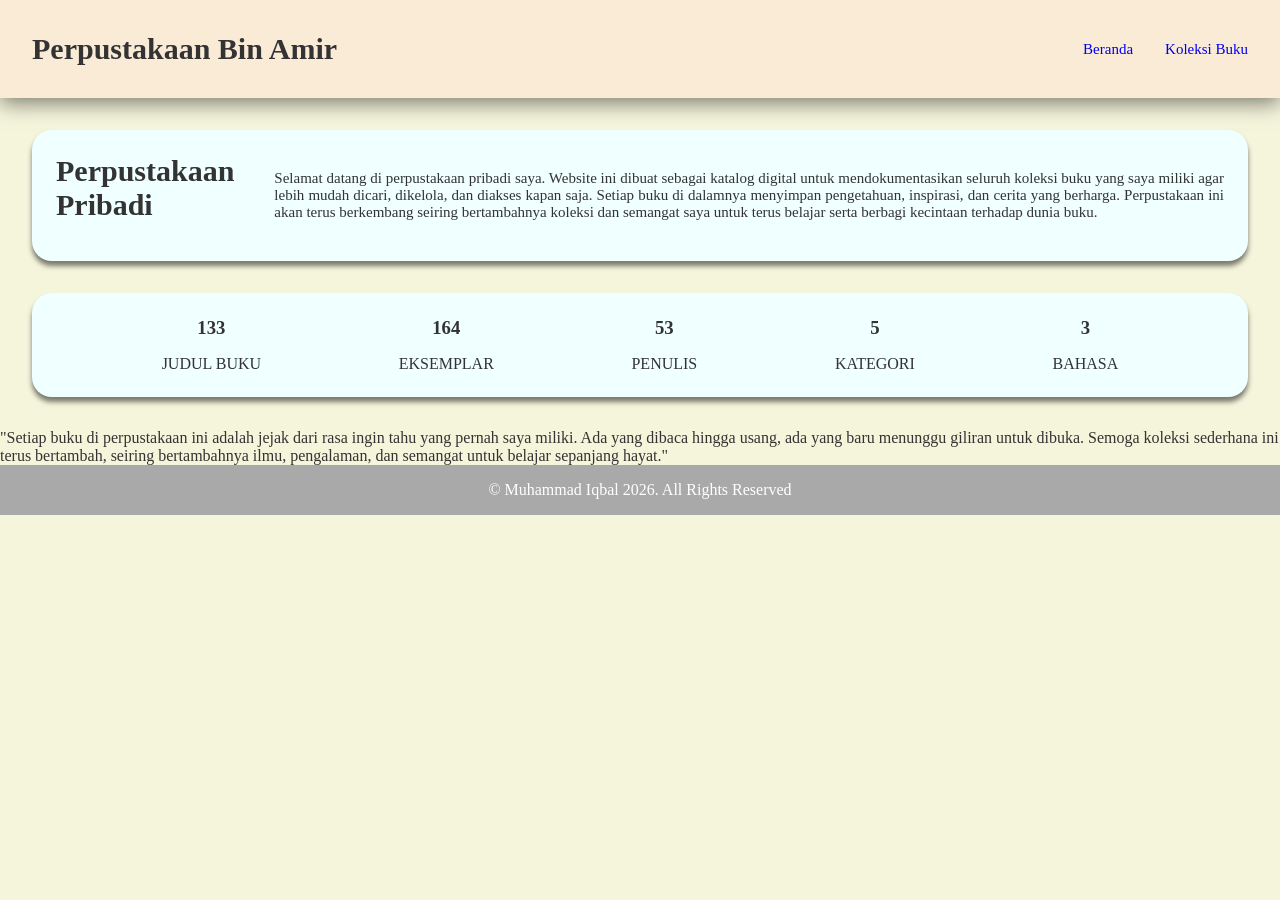
<file: index.html>
<!DOCTYPE html>

<html>
    <head>
        <title>Perpustakaan Bin Amir</title>
        <link rel="stylesheet" href="css/styles.css">
    </head>

    <body>
        <main>
            <nav>
                <h1>Perpustakaan Bin Amir</h1>
                <ul>
                    <li><a href="index.html">Beranda</a></li>
                    <li><a href="buku.html">Koleksi Buku</a></li>
                </ul>
            </nav>
        
            <section class="hero">
                <h3>Perpustakaan Pribadi</h3>
                <p>Selamat datang di perpustakaan pribadi saya. Website ini dibuat sebagai katalog digital untuk mendokumentasikan seluruh koleksi buku yang saya miliki agar lebih mudah dicari, dikelola, dan diakses kapan saja. Setiap buku di dalamnya menyimpan pengetahuan, inspirasi, dan cerita yang berharga. Perpustakaan ini akan terus berkembang seiring bertambahnya koleksi dan semangat saya untuk terus belajar serta berbagi kecintaan terhadap dunia buku.</p>
            </section>

            <div class="stats">
                <div class="book-title">
                    <h3>133</h3>
                    <p>JUDUL BUKU</p>
                </div>
                <div class="copy">
                    <h3>164</h3>
                    <p>EKSEMPLAR</p>
                </div>
                <div class="book-author">
                    <h3>53</h3>
                    <p>PENULIS</p>
                </div>                
                <div class="category">
                   <h3>5</h3>
                   <p>KATEGORI</p> 
                </div>
                <div class="language">
                   <h3>3</h3>
                   <p>BAHASA</p> 
                </div>
            </div>

            <div class="quotes">
                <blockquote>"Setiap buku di perpustakaan ini adalah jejak dari rasa ingin tahu yang pernah saya miliki. Ada yang dibaca hingga usang, ada yang baru menunggu giliran untuk dibuka. Semoga koleksi sederhana ini terus bertambah, seiring bertambahnya ilmu, pengalaman, dan semangat untuk belajar sepanjang hayat."</blockquote>
            </div>

            <footer>
                <p>&copy; Muhammad Iqbal 2026. All Rights Reserved</p>
            </footer>
        </main>
    </body>
</html>
</file>
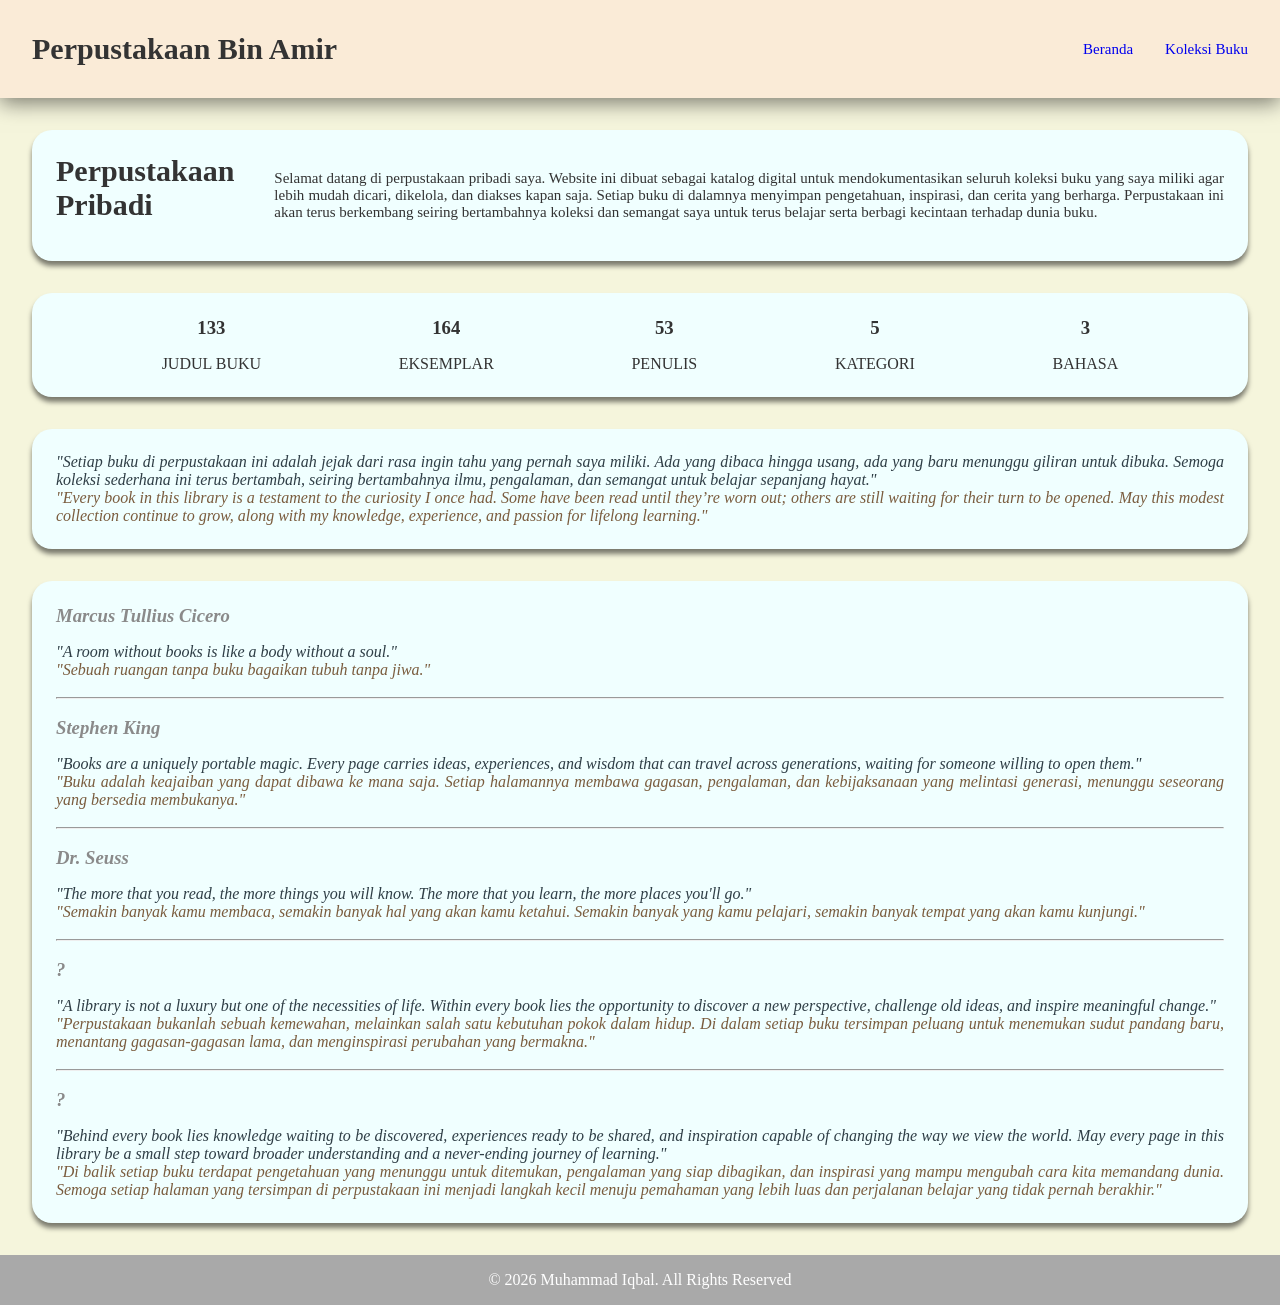
<file: beranda.html>
<!DOCTYPE html>

<html>
    <head>
        <title>Perpustakaan Bin Amir</title>
        <link rel="stylesheet" href="css/styles.css">
    </head>

    <body>
        <main>
            <nav>
                <h1>Perpustakaan Bin Amir</h1>
                <ul>
                    <li><a href="beranda.html">Beranda</a></li>
                    <li><a href="buku.html">Koleksi Buku</a></li>
                </ul>
            </nav>
        
            <section class="hero">
                <h3>Perpustakaan Pribadi</h3>
                <p>Selamat datang di perpustakaan pribadi saya. Website ini dibuat sebagai katalog digital untuk mendokumentasikan seluruh koleksi buku yang saya miliki agar lebih mudah dicari, dikelola, dan diakses kapan saja. Setiap buku di dalamnya menyimpan pengetahuan, inspirasi, dan cerita yang berharga. Perpustakaan ini akan terus berkembang seiring bertambahnya koleksi dan semangat saya untuk terus belajar serta berbagi kecintaan terhadap dunia buku.</p>
            </section>

            <div class="stats">
                <div class="book-title">
                    <h3>133</h3>
                    <p>JUDUL BUKU</p>
                </div>
                <div class="copy">
                    <h3>164</h3>
                    <p>EKSEMPLAR</p>
                </div>
                <div class="book-author">
                    <h3>53</h3>
                    <p>PENULIS</p>
                </div>                
                <div class="category">
                   <h3>5</h3>
                   <p>KATEGORI</p> 
                </div>
                <div class="language">
                   <h3>3</h3>
                   <p>BAHASA</p> 
                </div>
            </div>

            <section class="quotes">
                <div class="quote">
                    <blockquote>
                        <span class="quote-original">
                            "Setiap buku di perpustakaan ini adalah jejak dari rasa ingin tahu yang pernah saya miliki. Ada yang dibaca hingga usang, ada yang baru menunggu giliran untuk dibuka. Semoga koleksi sederhana ini terus bertambah, seiring bertambahnya ilmu, pengalaman, dan semangat untuk belajar sepanjang hayat."
                        </span>
                        
                        <br>

                        <span class="quote-translation">
                            "Every book in this library is a testament to the curiosity I once had. Some have been read until they’re worn out; others are still waiting for their turn to be opened. May this modest collection continue to grow, along with my knowledge, experience, and passion for lifelong learning."
                        </span>
                    </blockquote>
                </div>

                <div class="multiquotes">
                    <p>
                        <h3 class="quote-author">Marcus Tullius Cicero</h3>
                        <blockquote>
                            <span class="quote-original">
                                "A room without books is like a body without a soul."
                            </span>

                            <br>
                            
                            <span class="quote-translation">
                                "Sebuah ruangan tanpa buku bagaikan tubuh tanpa jiwa."
                            </span>
                        </blockquote>

                        <br>
                        <hr>
                        <br>
                        
                        <h3 class="quote-author">Stephen King</h3>
                        <blockquote>
                            <span class="quote-original">
                                "Books are a uniquely portable magic. Every page carries ideas, experiences, and wisdom that can travel across generations, waiting for someone willing to open them."
                            </span>

                            <br>

                            <span class="quote-translation">
                                "Buku adalah keajaiban yang dapat dibawa ke mana saja. Setiap halamannya membawa gagasan, pengalaman, dan kebijaksanaan yang melintasi generasi, menunggu seseorang yang bersedia membukanya."
                            </span>
                        </blockquote>

                        <br>
                        <hr>
                        <br>
                        
                        <h3 class="quote-author">Dr. Seuss</h3>
                        <blockquote>
                            <span class="quote-original">
                                "The more that you read, the more things you will know. The more that you learn, the more places you'll go."
                            </span>
                            
                            <br>

                            <span class="quote-translation">
                                "Semakin banyak kamu membaca, semakin banyak hal yang akan kamu ketahui. Semakin banyak yang kamu pelajari, semakin banyak tempat yang akan kamu kunjungi."
                            </span>
                        </blockquote>
                        
                        <br>
                        <hr>
                        <br>
                        
                        <h3 class="quote-author">?</h3>
                        <blockquote>
                            <span class="quote-original">
                                "A library is not a luxury but one of the necessities of life. Within every book lies the opportunity to discover a new perspective, challenge old ideas, and inspire meaningful change."
                            </span>
                            
                            <br>

                            <span class="quote-translation">
                                "Perpustakaan bukanlah sebuah kemewahan, melainkan salah satu kebutuhan pokok dalam hidup. Di dalam setiap buku tersimpan peluang untuk menemukan sudut pandang baru, menantang gagasan-gagasan lama, dan menginspirasi perubahan yang bermakna."
                            </span>
                        </blockquote>
                        
                        <br>
                        <hr>
                        <br>
                        
                        <h3 class="quote-author">?</h3>
                        <blockquote>
                            <span class="quote-original">
                                "Behind every book lies knowledge waiting to be discovered, experiences ready to be shared, and inspiration capable of changing the way we view the world. May every page in this library be a small step toward broader understanding and a never-ending journey of learning."
                            </span>
                            
                            <br>

                            <span class="quote-translation">
                                "Di balik setiap buku terdapat pengetahuan yang menunggu untuk ditemukan, pengalaman yang siap dibagikan, dan inspirasi yang mampu mengubah cara kita memandang dunia. Semoga setiap halaman yang tersimpan di perpustakaan ini menjadi langkah kecil menuju pemahaman yang lebih luas dan perjalanan belajar yang tidak pernah berakhir."
                            </span>
                        </blockquote>
                    </p>
                </div>
            </section>
            
            <footer>
                <p>&copy; 2026 Muhammad Iqbal. All Rights Reserved</p>
            </footer>
        </main>
    </body>
</html>
</file>
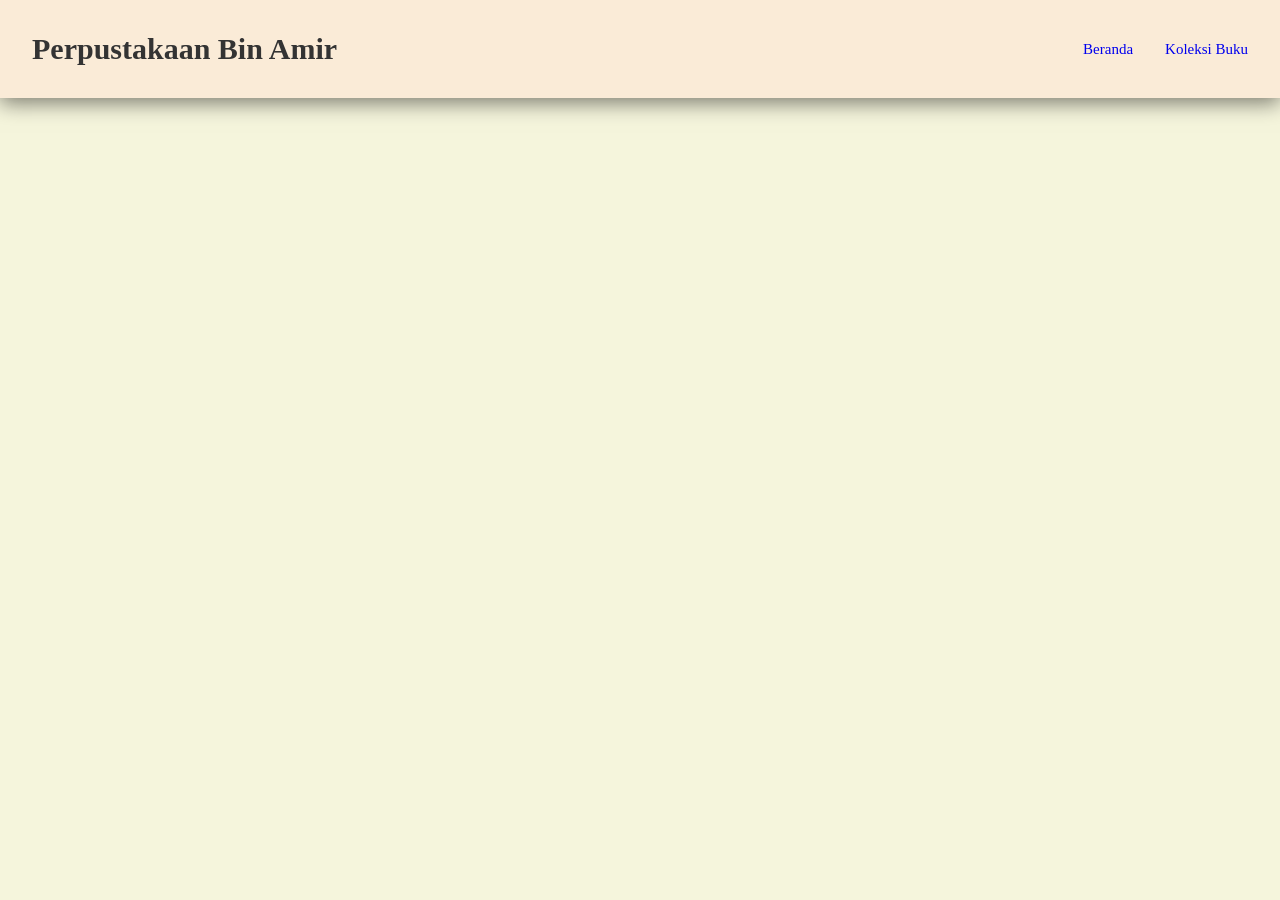
<file: buku.html>
<!DOCTYPE html>

<html>
    <head>
        <title>Perpustakaan Bin Amir</title>
        <link rel="stylesheet" href="css/styles.css">
    </head>

    <body>
        <main>
            <nav>
                <h1>Perpustakaan Bin Amir</h1>
                <ul>
                    <li><a href="beranda.html">Beranda</a></li>
                    <li><a href="buku.html">Koleksi Buku</a></li>
                </ul>
            </nav>
        </main>
    </body>
</html>
</file>
<file: css/styles.css>
* {
    box-sizing: border-box;
    margin: 0;
    padding: 0;
}

body {
    background-color: beige;
    color: #333;
    font-family: Serif;
}

nav {
    display: flex;
    justify-content: space-between;
    padding: 2rem 2rem;
    background-color:antiquewhite;
    box-shadow: 0 5px 20px rgba(0, 0, 0, 0.5);
}

nav h1 {
    font-size: 30px;
}

nav ul {
    display: flex;
    list-style: none;
    gap: 2rem;
    font-size: 15px;
    align-items: center;
}

nav ul li a {
    text-decoration: none;
}

.hero, .stats, .quote, .multiquotes {
    background-color: azure;
    box-shadow: 0 5px 5px rgba(0, 0, 0, 0.5);
}

.hero {
    display: flex;
    gap: 40px;
    border-radius: 20px;
    margin: 2rem;
    padding: 1.5rem;
}

.hero h3 {
    font-size: 30px;
}

.hero p {
    text-align: justify;
    font-size: 15px;
    padding: 1rem 0;
}

.stats {
    display: flex;
    justify-content: space-evenly;
    text-align: center;
    font-size: 16px;
    border-radius: 20px;
    margin: 2rem;
    padding: 0.5rem;
}

.stats h3, .stats p {
    margin: 1rem;
}

.quote {
    font-style: italic;
    text-align: justify;
    font-size: 16px;
    border-radius: 20px;
    margin: 2rem;
    padding: 1.5rem;
}

.multiquotes {
    font-style: italic;
    text-align: justify;
    font-size: 16px;
    border-radius: 20px;
    margin: 2rem;
    padding: 1.5rem;
}

.quote-author {
    padding-bottom: 1rem;
    color: #8A8A8A;    
}

.quote-original {
    color: #2F3E46;
}

.quote-translation {
    color: #7A5C3E;
}

footer {
    font-family: Cambria;
    position: static;
    left: 0;
    bottom: 0;
    width: 100%;
    background-color: darkgray;
    color: white;
    text-align: center;
    padding: 1rem;
}
</file>
